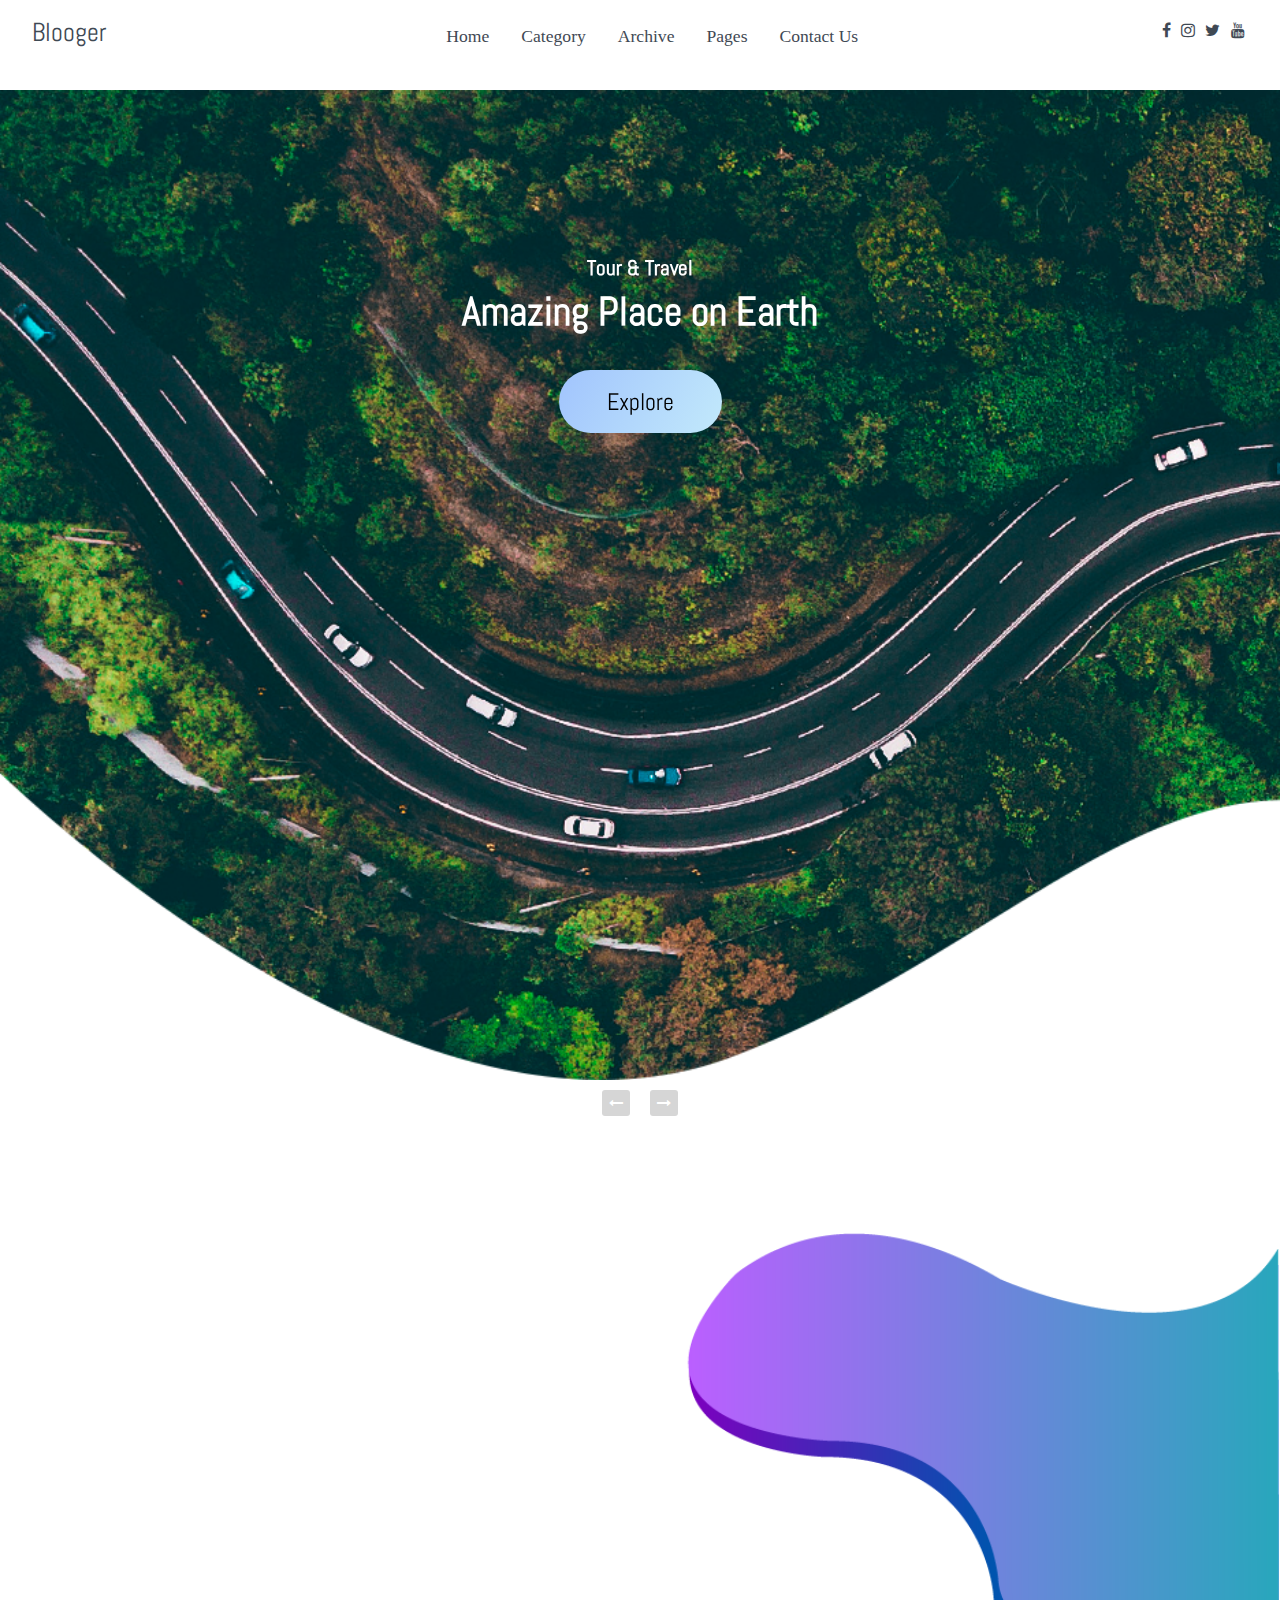
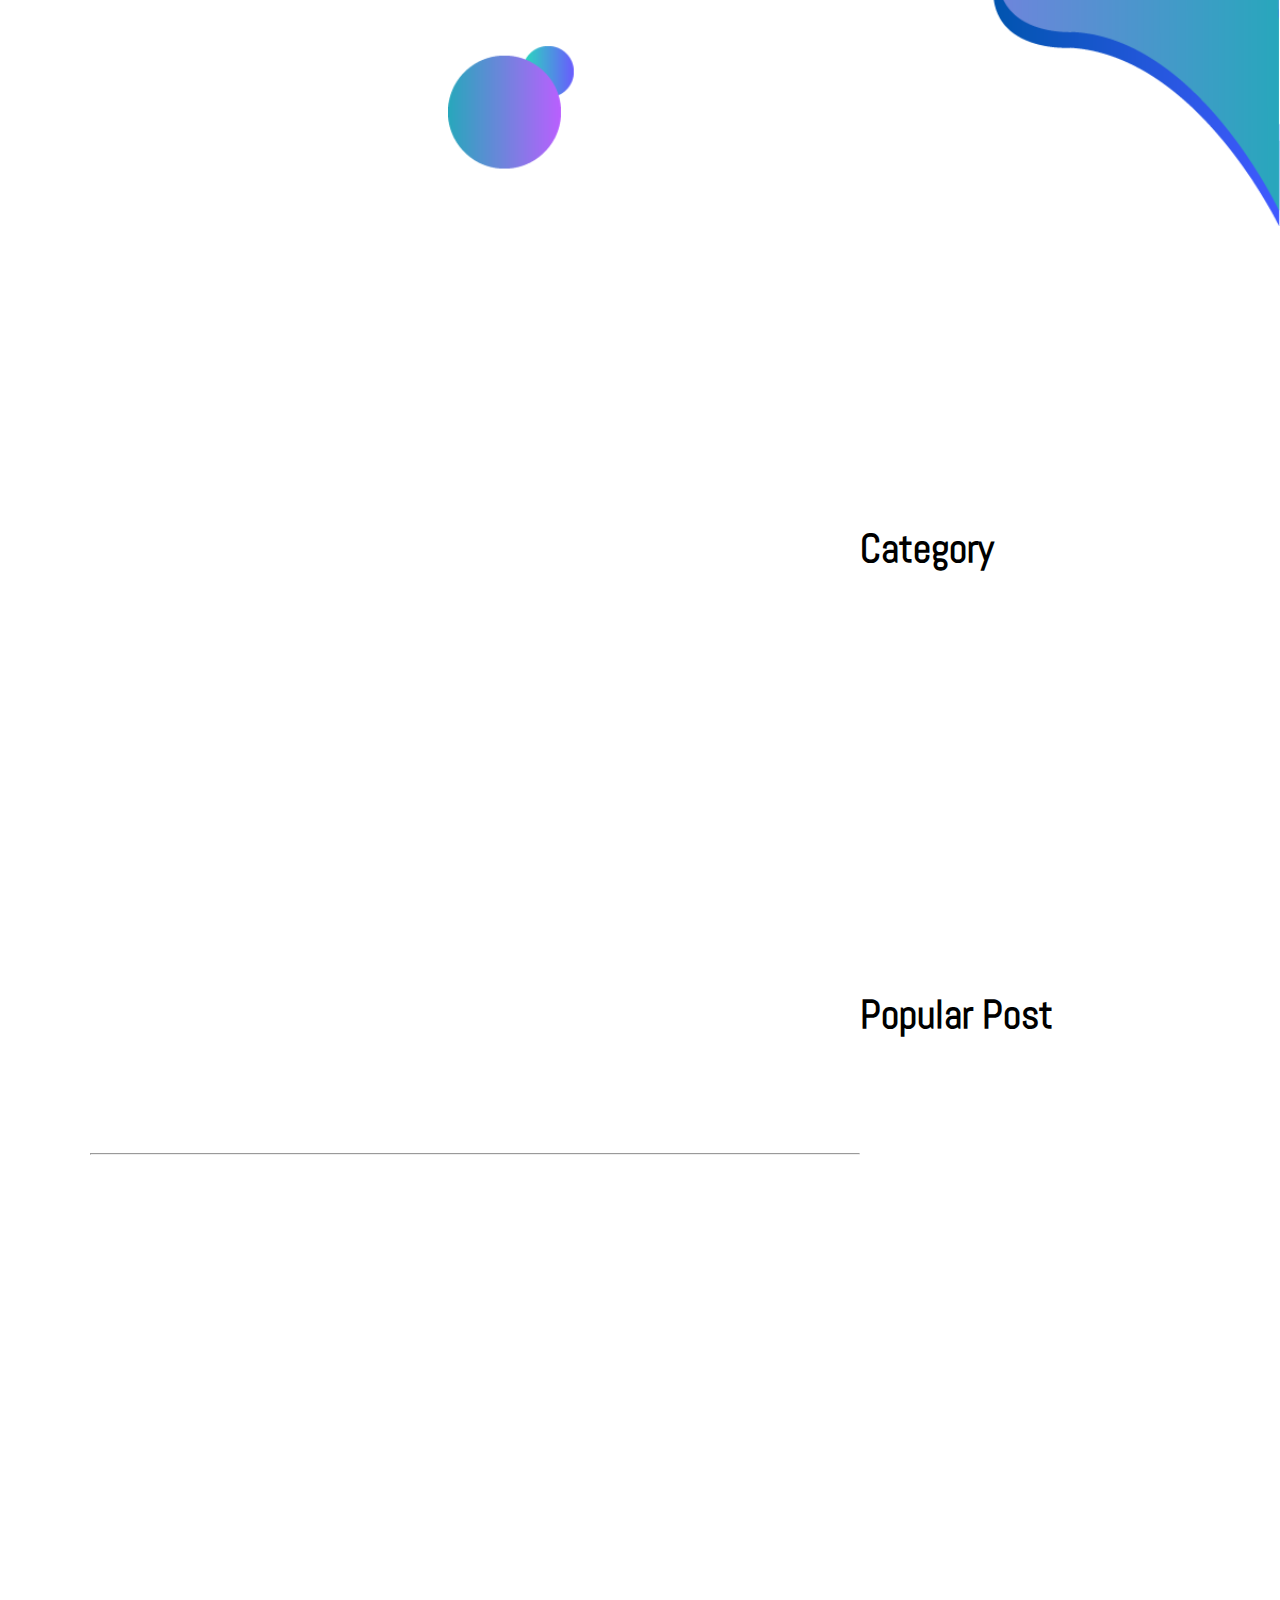
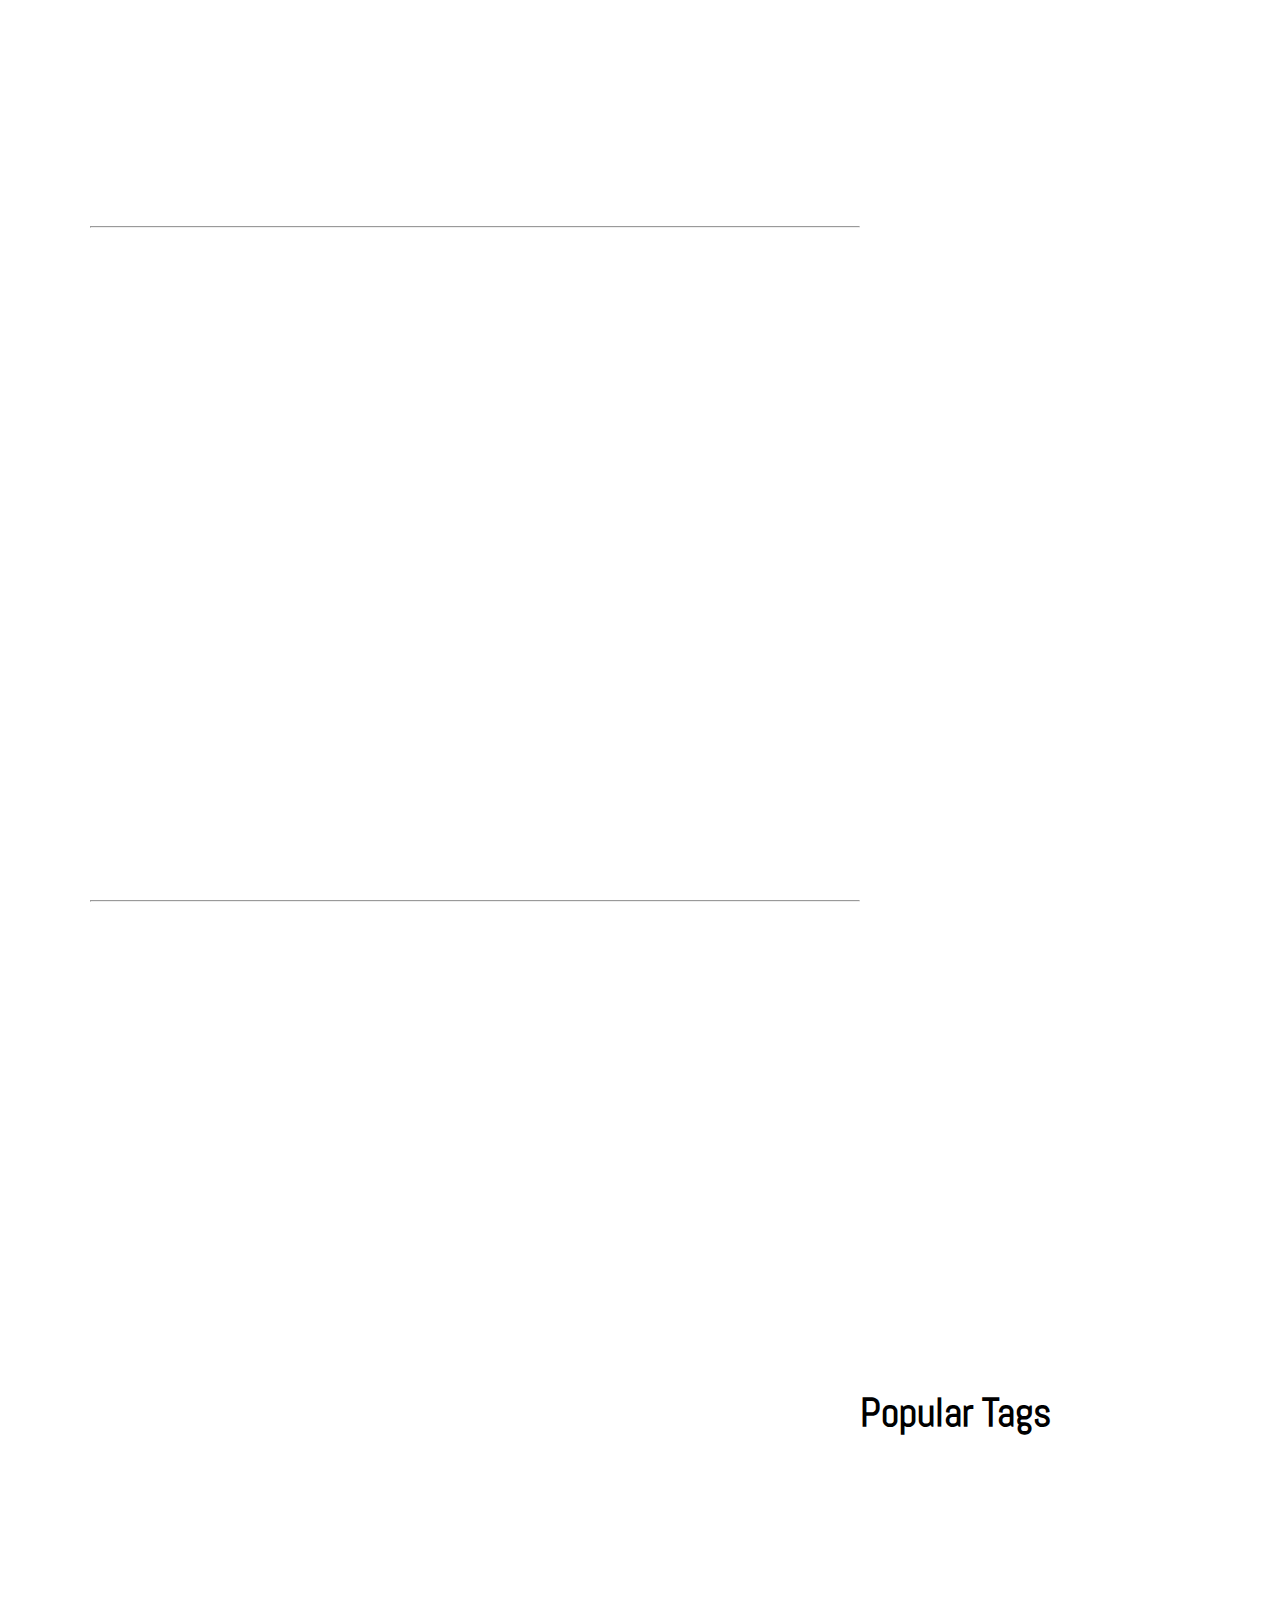
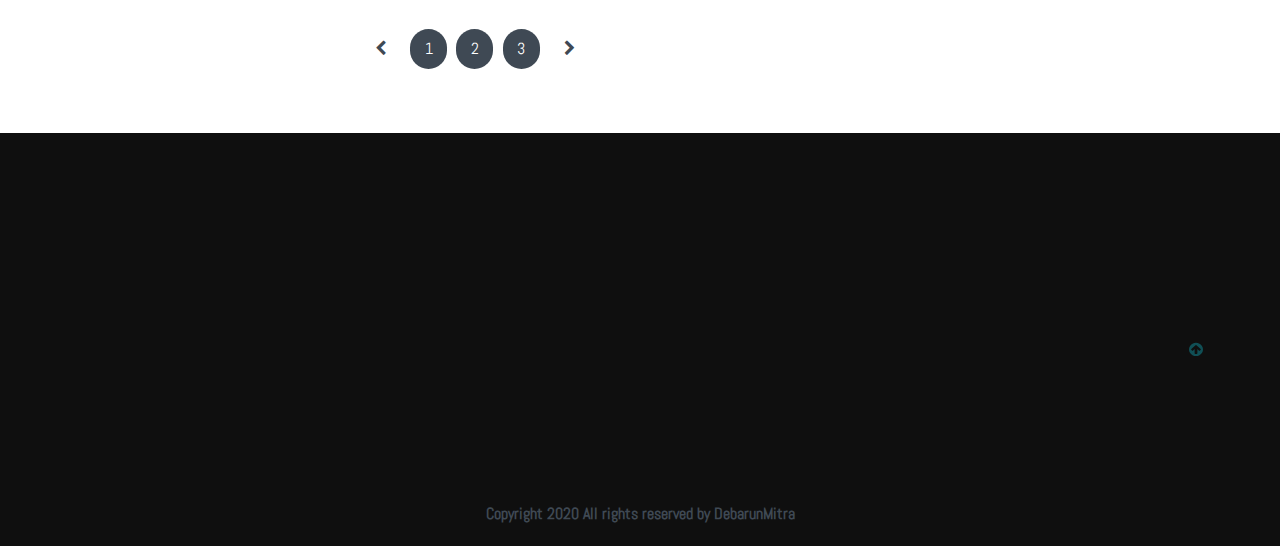
<file: index_main_1.html>
<!DOCTYPE html>
<html lang="en">
<head>
    <meta charset="UTF-8">
    <meta name="viewport" content="width=device-width, initial-scale=1.0">
    <meta http-equiv="X-UA-Compatible" content="ie=edge">
    <link rel="stylesheet" href="https://cdnjs.cloudflare.com/ajax/libs/font-awesome/4.7.0/css/font-awesome.min.css">
    <link rel="stylesheet" href="./css/style.css">
    <link href="https://fonts.googleapis.com/css?family=Abel&display=swap" rel="stylesheet">
    <link href="https://cdnjs.cloudflare.com/ajax/libs/OwlCarousel2/2.3.4/assets/owl.carousel.css" rel="stylesheet">
    <link href="https://cdnjs.cloudflare.com/ajax/libs/OwlCarousel2/2.3.4/assets/owl.theme.default.css" rel="stylesheet">
    <link href="https://unpkg.com/aos@2.3.1/dist/aos.css" rel="stylesheet">
    <title>Blooger</title>
</head>
<body>
     <!--Start Navbar-->
        <nav class="nav">
            <div class="nav-menu flex-row">
                <div class="nav-brand">
                    <a href="" class="text-gray">Blooger</a>
                </div>
                <div class="toggle-collapse">
                    <div class="toggle-icons">
                        <i class="fa fa-bars"></i>
                    </div>
                </div>
                <div>
                    <ul class="nav-items">
                        <li class="nav-link">
                            <a href="">Home</a>
                        </li>
                        <li class="nav-link">
                            <a href="">Category</a>
                        </li>
                        <li class="nav-link">
                            <a href="">Archive</a>
                        </li>
                        <li class="nav-link">
                            <a href="">Pages </a>
                        </li>
                        <li class="nav-link">
                            <a href="">Contact Us</a>
                        </li>
                    </ul>
                </div>
                <div class="social text-gray">
                    <a href="#"><i class="fa fa-facebook-f"></i></a>
                    <a href="#"><i class="fa fa-instagram"></i></a>
                    <a href="#"><i class="fa fa-twitter"></i></a>
                    <a href="#"><i class="fa fa-youtube"></i></a>
                </div>
            </div>
        </nav>
    <!--End Navbar-->

    <!--Start Main Site Section-->
    <main>
        <!-- Start Title -->
        <section class="site-title">
            <div class="site-background" data-aos="fade-up" data-aos-delay="100">
                <h3>Tour & Travel</h3>
                <h1>Amazing Place on Earth</h1>
                <button class="btn">Explore </button>
            </div>
        </section>
        <!-- End Title -->

        <!-- Start Blog Carousel -->
        <section>
            <div class="blog">
                <div class="container">
                    <div class="owl-carousel owl-theme blog-post">
                        <div class="blog-content" data-aos="fade-right" data-aos-delay="200">
                            <img src="./assets/Blog-post/post-1.jpg" alt="post-1">
                            <div class="blog-title">
                                <h1>London Fashion week's continued the evolution</h1>
                                <button class="btn btn-blog">Fashion</button>
                                <span>2 minutes   </span>
                            </div> 
                        </div>

                        <div class="blog-content" data-aos="fade-in" data-aos-delay="200">
                            <img src="./assets/Blog-post/post-3.jpg" alt="post-1">
                            <div class="blog-title">
                                <h1>London Fashion week's continued the evolution</h1>
                                <button class="btn btn-blog">Fashion</button>
                                <span>2 minutes </span>
                            </div>
                        </div>

                        <div class="blog-content" data-aos="fade-left" data-aos-delay="200">
                            <img src="./assets/Blog-post/post-2.jpg" alt="post-1">
                            <div class="blog-title">
                                <h1>London Fashion week's continued the evolution</h1>
                                <button class="btn btn-blog">Fashion</button>
                                <span>2 minutes </span>
                            </div>
                        </div>

                        <div class="blog-content" data-aos="fade-right" data-aos-delay="200">
                            <img src="./assets/Blog-post/post-8.jpg" alt="post-1">
                            <div class="blog-title">
                                <h1>London Fashion week's continued the evolution</h1>
                                <button class="btn btn-blog">Fashion</button>
                                <span>2 minutes </span>
                            </div>
                        </div>
                    </div>
                    <div class="owl-navigation">
                        <span class="owl-nav-prev"><i class="fa fa-long-arrow-left" aria-hidden="true"></i></span>
                        <span class="owl-nav-next"><i class="fa fa-long-arrow-right" aria-hidden="true"></i></span>
                    </div>
                </div> 
            </div>
        </section>
        <!-- End Blog Carousel -->

        <!-- start site content -->
             <section class="container">
                 <div class="site-content">
                     <div class="posts">
                         <div class="post-content" data-aos="flip-up" data-aos-delay="100" data-aos="flip-up" data-aos-delay="100" data-aos="zoom-in" data-aos-delay="200">
                             <div class="post-image">
                                 <div>
                                     <img src="./assets/Blog-post/blog1.png" class="img" alt="Blog-Post-1">
                                 </div>
                                 <div class="post-info flex-row">
                                    <span><i class="fa fa-user text-gray"></i>&nbsp;&nbsp;Admin</span>
                                    <span><i class="fa fa-calendar text-gray"></i>&nbsp;&nbsp;January 18, 2020</span>
                                    <span>2 Comments</span>
                                 </div>
                             </div>
                             <div class="post-title">
                                 <a href="#">Lorem ipsum dolor sit amet consectetur, adipisicing elit. Et cupiditate magnam fuga nobis ex!</a>
                                <p>Lorem ipsum dolor sit amet consectetur, adipisicing elit. Quam veritatis illo eum vero excepturi sed suscipit porro
                                    magnam rerum. Ipsam dolore dolorum molestias, accusantium deserunt voluptatem saepe pariatur voluptates aperiam
                                    reiciendis quam, animi rerum ut ab, impedit minima nemo ipsa?</p>
                                    <button class="btn post-btn">
                                        Read More&nbsp;<i class="fa fa-arrow-right"></i>
                                    </button>
                             </div>
                         </div>
                         <hr>
                        <div class="post-content" data-aos="flip-up" data-aos-delay="100" data-aos="flip-up" data-aos-delay="100" data-aos="zoom-in" data-aos-delay="200">
                            <div class="post-image">
                                <div>
                                    <img src="./assets/Blog-post/blog2.png" class="img" alt="Blog-Post-1">
                                </div>
                                <div class="post-info flex-row">
                                    <span><i class="fa fa-user text-gray"></i>&nbsp;&nbsp;Admin</span>
                                    <span><i class="fa fa-calendar text-gray"></i>&nbsp;&nbsp;January 19 , 2020</span>
                                    <span>2 Comments</span>
                                </div>
                            </div>
                            <div class="post-title">
                                <a href="#">Lorem ipsum dolor sit amet consectetur, adipisicing elit. Et cupiditate magnam fuga nobis ex!</a>
                                <p>Lorem ipsum dolor sit amet consectetur, adipisicing elit. Quam veritatis illo eum vero excepturi sed suscipit
                                    porro
                                    magnam rerum. Ipsam dolore dolorum molestias, accusantium deserunt voluptatem saepe pariatur voluptates
                                    aperiam
                                    reiciendis quam, animi rerum ut ab, impedit minima nemo ipsa?</p>
                                <button class="btn post-btn">
                                    Read More&nbsp;<i class="fa fa-arrow-right"></i>
                                </button>
                            </div>
                        </div>
                        <hr>
                        <div class="post-content" data-aos="flip-up" data-aos-delay="100" data-aos="flip-up" data-aos-delay="100" data-aos="zoom-in" data-aos-delay="200">
                            <div class="post-image">
                                <div>
                                    <img src="./assets/Blog-post/blog3.png" class="img" alt="Blog-Post-1">
                                </div>
                                <div class="post-info flex-row">
                                    <span><i class="fa fa-user text-gray"></i>&nbsp;&nbsp;Admin</span>
                                    <span><i class="fa fa-calendar text-gray"></i>&nbsp;&nbsp;January 19 , 2020</span>
                                    <span>2 Comments</span>
                                </div>
                            </div>
                            <div class="post-title">
                                <a href="#">Lorem ipsum dolor sit amet consectetur, adipisicing elit. Et cupiditate magnam fuga nobis ex!</a>
                                <p>Lorem ipsum dolor sit amet consectetur, adipisicing elit. Quam veritatis illo eum vero excepturi sed suscipit
                                    porro
                                    magnam rerum. Ipsam dolore dolorum molestias, accusantium deserunt voluptatem saepe pariatur voluptates
                                    aperiam
                                    reiciendis quam, animi rerum ut ab, impedit minima nemo ipsa?</p>
                                <button class="btn post-btn">
                                    Read More&nbsp;<i class="fa fa-arrow-right"></i>
                                </button>
                            </div>
                        </div>
                        <hr>
                        <div class="post-content" data-aos="flip-up" data-aos-delay="100" data-aos="flip-up" data-aos-delay="100" data-aos="zoom-in" data-aos-delay="200">
                            <div class="post-image">
                                <div>
                                    <img src="./assets/Blog-post/blog4.png" class="img" alt="Blog-Post-1">
                                </div>
                                <div class="post-info flex-row">
                                    <span><i class="fa fa-user text-gray"></i>&nbsp;&nbsp;Admin</span>
                                    <span><i class="fa fa-calendar text-gray"></i>&nbsp;&nbsp;January 19 , 2020</span>
                                    <span>2 Comments</span>
                                </div>
                            </div>
                            <div class="post-title">
                                <a href="#">Lorem ipsum dolor sit amet consectetur, adipisicing elit. Et cupiditate magnam fuga nobis ex!</a>
                                <p>Lorem ipsum dolor sit amet consectetur, adipisicing elit. Quam veritatis illo eum vero excepturi sed suscipit
                                    porro
                                    magnam rerum. Ipsam dolore dolorum molestias, accusantium deserunt voluptatem saepe pariatur voluptates
                                    aperiam
                                    reiciendis quam, animi rerum ut ab, impedit minima nemo ipsa?</p>
                                <button class="btn post-btn">
                                    Read More&nbsp;<i class="fa fa-arrow-right"></i>
                                </button>
                            </div>
                        </div>
                        <div class="pagination flex-row">
                            <a href="#"><i class="fa fa-chevron-left"></i></a>
                            <a href="#" class="page">1</a>
                            <a href="#" class="page">2</a>
                            <a href="#" class="page">3</a>
                            <a href="#"><i class="fa fa-chevron-right"></i></a>
                        </div>
                     </div>
                     <aside class="sidebar">
                         <div class="category">
                             <h2>Category</h2>
                             <ul class="category-list">
                                 <li class="list-items" data-aos="fade-left" data-aos-delay="100">
                                     <a href="#">Software</a>
                                     <span>(20)</span>
                                 </li>
                                <li class="list-items" data-aos="fade-left" data-aos-delay="100">
                                    <a href="#">Technology</a>
                                    <span>(30)</span>
                                </li>
                                <li class="list-items" data-aos="fade-left" data-aos-delay="100">
                                    <a href="#">Shoping</a>
                                    <span>(45)</span>
                                </li>
                                <li class="list-items" data-aos="fade-left" data-aos-delay="100">
                                    <a href="#">Lifestyle</a>
                                    <span>(70)</span>
                                </li>
                                <li class="list-items" data-aos="fade-left" data-aos-delay="100">
                                    <a href="#">Food</a>
                                    <span>(57)</span>
                                </li>
                             </ul>
                         </div>
                         <div class="popular-post">
                             <h2>Popular Post</h2>
                                <div class="post-content" data-aos="flip-up" data-aos-delay="100" data-aos="flip-up" data-aos-delay="100">
                                    <div class="post-image">
                                        <div>
                                            <img src="./assets/popular-post/m-blog-1.jpg" class="img" alt="Blog-Post-1">
                                        </div>
                                        <div class="post-info flex-row">
                                            <span><i class="fa fa-calendar text-gray"></i>&nbsp;&nbsp;January 18, 2020</span>
                                            <span>2 Comments</span>
                                        </div>
                                    </div>
                                    <div class="post-title">
                                        <a href="#">Lorem ipsum dolor sit amet consectetur, adipisicing elit. Et cupiditate magnam fuga nobis ex!</a>
                                    </div>
                                </div>
                                <div class="post-content" data-aos="flip-up" data-aos-delay="100" data-aos="flip-up" data-aos-delay="100">
                                    <div class="post-image">
                                        <div>
                                            <img src="./assets/popular-post/m-blog-2.jpg" class="img" alt="Blog-Post-1">
                                        </div>
                                        <div class="post-info flex-row">
                                            <span><i class="fa fa-calendar text-gray"></i>&nbsp;&nbsp;January 18, 2020</span>
                                            <span>2 Comments</span>
                                        </div>
                                    </div>
                                    <div class="post-title">
                                        <a href="#">Lorem ipsum dolor sit amet consectetur, adipisicing elit. Et cupiditate magnam fuga nobis ex!</a>
                                    </div>
                                </div>
                                <div class="post-content" data-aos="flip-up" data-aos-delay="100" data-aos="flip-up" data-aos-delay="100">
                                    <div class="post-image">
                                        <div>
                                            <img src="./assets/popular-post/m-blog-3.jpg" class="img" alt="Blog-Post-1">
                                        </div>
                                        <div class="post-info flex-row">
                                            <span><i class="fa fa-calendar text-gray"></i>&nbsp;&nbsp;January 18, 2020</span>
                                            <span>2 Comments</span>
                                        </div>
                                    </div>
                                    <div class="post-title">
                                        <a href="#">Lorem ipsum dolor sit amet consectetur, adipisicing elit. Et cupiditate magnam fuga nobis ex!</a>
                                    </div>
                                </div>
                                <div class="post-content" data-aos="flip-up" data-aos-delay="100" data-aos="flip-up" data-aos-delay="100">
                                    <div class="post-image">
                                        <div>
                                            <img src="./assets/popular-post/m-blog-4.jpg" class="img" alt="Blog-Post-1">
                                        </div>
                                        <div class="post-info flex-row">
                                            <span><i class="fa fa-calendar text-gray"></i>&nbsp;&nbsp;January 18, 2020</span>
                                            <span>2 Comments</span>
                                        </div>
                                    </div>
                                    <div class="post-title">
                                        <a href="#">Lorem ipsum dolor sit amet consectetur, adipisicing elit. Et cupiditate magnam fuga nobis ex!</a>
                                    </div>
                                </div>
                                <div class="post-content" data-aos="flip-up" data-aos-delay="100" data-aos="flip-up" data-aos-delay="100">
                                    <div class="post-image">
                                        <div>
                                            <img src="./assets/popular-post/m-blog-5.jpg" class="img" alt="Blog-Post-5">
                                        </div>
                                        <div class="post-info flex-row">
                                            <span><i class="fa fa-calendar text-gray"></i>&nbsp;&nbsp;January 18, 2020</span>
                                            <span>2 Comments</span>
                                        </div>
                                    </div>
                                    <div class="post-title">
                                        <a href="#">Lorem ipsum dolor sit amet consectetur, adipisicing elit. Et cupiditate magnam fuga nobis ex!</a>
                                    </div>
                                </div>
                         </div>
                         <div class="newsletter" data-aos="fade-up" data-aos-delay="300">
                             <h2>News Letter</h2>
                             <div class="form-element">
                                 <input type="text" class="input-element" placeholder="Email">
                                 <button class="btn form-btn">Subscribe </button>
                             </div>
                         </div>
                         <div class="popular-tags">
                             <h2>Popular Tags</h2>
                             <div class="tags flex-row">
                                 <span class="tag" data-aos="flip-up" data-aos-delay="100">Software</span>
                                 <span class="tag" data-aos="flip-up" data-aos-delay="200">Technology</span>
                                 <span class="tag" data-aos="flip-up" data-aos-delay="300">Lifestyle</span>
                                 <span class="tag" data-aos="flip-up" data-aos-delay="400">Shoping</span>
                                 <span class="tag" data-aos="flip-up" data-aos-delay="500">Food</span>
                                 <span class="tag" data-aos="flip-up" data-aos-delay="600">Travel</span>
                                <span class="tag" data-aos="flip-up" data-aos-delay="700">Projects</span>
                             </div>
                         </div>
                     </aside>
                 </div>
             </section>
        <!-- end site content -->
    </main>
    <!--End Main Site Section-->

    <!-- start footer -->
    <footer class="footer">
        <div class="container">
            <div class="about-us" data-aos="fade-right" data-aos-delay="200">
                <h2>About Us</h2>
                <p>Lorem ipsum, dolor sit amet consectetur adipisicing elit. Sed ea est nulla unde facilis illo, odio ex error minus. Quas!</p>
            </div>
            <div class="newsletter" data-aos="fade-right" data-aos-delay="200">
                <h2>News Letter</h2>
                <p>Lorem ipsum dolor sit amet.</p>
                <div class="form-element">
                    <input type="text" placeholder="Email"><span><i class="fa fa-chevron-right"></i></span>
                </div>
            </div>
            <div class="instagram" data-aos="fade-left" data-aos-delay="200">
                <h2>Instagram</h2>
                <div class="flex-row">
                    <img src="./assets/instagram/thumb-card3.png" alt="insta-3">
                    <img src="./assets/instagram/thumb-card4.png" alt="insta-4">
                    <img src="./assets/instagram/thumb-card8.png" alt="insta-8">
                </div>
                <div class="flex-row">
                    <img src="./assets/instagram/thumb-card5.png" alt="insta-5">
                    <img src="./assets/instagram/thumb-card6.png" alt="insta-6">
                    <img src="./assets/instagram/thumb-card7.png" alt="insta-7">
                </div>
            </div>
            <div class="follow" data-aos="fade-left" data-aos-delay="200">
                <h2>Follow Us</h2>
                <p>Let's Us Be Social</p>
                <div>
                    <i class="fa fa-facebook"></i>
                    <i class="fa fa-twitter"></i>
                    <i class="fa fa-instagram"></i>
                    <i class="fa fa-youtube"></i>
                </div>
            </div>
        </div>
        <div class="rights flex-row">
            <h4 class=text-gray>
                Copyright 2020 All rights reserved by DebarunMitra
            </h4>
        </div>

        <div class="move-up">
            <span><i class="fa fa-arrow-circle-up fa- 2x"></i></span>
        </div>
    </footer>
    <!-- end footer -->

    <script src="https://ajax.googleapis.com/ajax/libs/jquery/3.4.1/jquery.min.js"></script>
    <script src="https://cdnjs.cloudflare.com/ajax/libs/OwlCarousel2/2.3.4/owl.carousel.min.js"></script>
    <script src="./js/script.js"></script>
    <script src="https://unpkg.com/aos@2.3.1/dist/aos.js"></script> 
</body>
</html>
</file>
<file: css/style.css>
html,body{
    padding: 0;
    margin: 0;
    box-sizing: border-box;
    /* overflow: hidden; */
    overflow-x: hidden;
}

:root{

    /* Theme color */
    --text-gray: #3f4954;
    --text-light:#686666da;
    --bg-color:#0f0f0f;
    --white:#ffffff;
    --midnight:#104f55;

    /* Gradient color */
    --sky: linear-gradient(120deg,#a1c4fd 0%, #c2e9fb 100%);

    /* font-family */
    --Able:'Abel', sans-serif;
    --Anton:'Abel', sans-serif;
    --Josefin:'Abel', sans-serif;
    --Lexend:'Abel', sans-serif;
    --Livvic:'Abel', sans-serif;
}

 /* Start Global classes */
a{
    text-decoration: none;
    color:var(--text-gray);
}

.flex-row{
display: flex;
flex-direction: row;
flex-wrap: wrap;
}

ul{
    list-style-type: none;
}

h1{
    font-family: var(--Lexend);
    font-size: 2.5rem;
}

h2{
    font-family: var(--Lexend);
    font-size: 2.5rem;
}

h3{
    font-family: var(--Able);
    font-size: 1.3rem;
}

button.btn{
    border: none;
    border-radius: 2rem;
    padding: 1rem 3rem;
    font-size: 1.5rem;
    font-family: var(--Livvic);
    outline: none;
    cursor: pointer;
}



span{
    font-family: var(--Able);
}

.container{
    margin: 0 7vw;
}

.text-gray{
    color:var(--text-gray);
}

p{
    font-family: var(--Lexend);
    color:var(--text-light);
}
/* font-family: 'Abel', sans-serif; */

/* End Global classes */

/* html, body{
    margin: 0%;
    box-sizing: border-box;
    overflow: visible;
} */

:root{

    /* Theme color */
    --text-gray: #3f4954;
    --text-light:#686666da;
    --bg-color:#0f0f0f;
    --white:#ffffff;
    --midnight:#104f55;

    /* Gradient color */
    --sky: linear-gradient(120deg,#a1c4fd 0%, #c2e9fb 100%);

    /* font-family */
    --Able:'Abel', sans-serif;
    --Anton:'Abel', sans-serif;
    --Josefin:'Abel', sans-serif;
    --Lexend:'Abel', sans-serif;
    --Livvic:'Abel', sans-serif;
}

 /* Start Global classes */
a{
    text-decoration: none;
    color:var(--text-gray);
}

.flex-row{
display: flex;
flex-direction: row;
flex-wrap: wrap;
}

ul{
    list-style-type: none;
}

h1{
    font-family: var(--Lexend);
    font-size: 2.5rem;
}

h2{
    font-family: var(--Lexend);
    font-size: 2.5rem;
}

h3{
    font-family: var(--Able);
    font-size: 1.3rem;
}

button.btn{
    border: none;
    border-radius: 2rem;
    padding: 1rem 3rem;
    font-size: 1.5rem;
    font-family: var(--Livvic);
    outline: none;
    cursor: pointer;
}



span{
    font-family: var(--Able);
}

.container{
    margin: 0 7vw;
}

.text-gray{
    color:var(--text-gray);
}

p{
    font-family: var(--Lexend);
    color:var(--text-light);
}
/* font-family: 'Abel', sans-serif; */

/* End Global classes */

/* --------------- navbar ----------------- */

.nav{
    background: white;
    padding: 0 2rem;
    height: 0rem;
    min-height: 10vh;
    overflow: hidden;
    transition: height 1s ease-in-out;
}

.nav .nav-menu{    
    justify-content: space-between;
}

.nav .toggle-collapse{
    position: absolute;
    top: 0%;
    width: 90%;
    cursor: pointer;
    display: none;
}

.nav .toggle-collapse .toggle-icons{
    display: flex;
    justify-content: flex-end;
    padding: 1.7rem 0;
}

.nav .toggle-collapse .toggle-icons i{
    font-size: 1.4rem;
    color: var(--text-gray);
}

.collapse{
    height: 30rem;
}

.nav .nav-items{
    display: flex;
    margin: 0;
}

.nav .nav-items .nav-link{
    padding: 1.6rem 1rem;
    font-size: 1.1rem;
    position: relative;
    font-family: var(--Abel);
    font-size: 1.1rem;
}

.nav .nav-items .nav-link:hover{
    background-color: var(--midnight);
}

.nav .nav-items .nav-link:hover a{
    color: var(--white);
}

.nav .nav-brand a{
    font-size: 1.6rem;
    padding: 1rem 0;
    display: block;
    font-family: var(--Lexend);
    font-size: 1.6rem;
}

.nav .social{
    padding: 1.4rem 0
}

.nav .social i{
    padding: 0 .2rem;
}

.nav .social i:hover{
    color: #a1c4cf;
}

/* -------x------- navbar ---------x------- */


/* ----------------- Main Content----------- */

/* --------------- Site title ---------------- */
main .site-title{
    background: url('../assets/Background-image.png');
    background-size: cover;
    height: 110vh;
    display: flex;
    justify-content: center;
}

main .site-title .site-background{
    padding-top: 10rem;
    text-align: center;
    color: var(--white);
}

main .site-title h1, h3{
    margin: .3rem;
}

main .site-title .btn{
    margin: 1.8rem;
    background: var(--sky);
}

main .site-title .btn:hover{
    background: transparent;
    border: 1px solid var(--white);
    color: var(--white);
}

/* --------x------ Site title --------x------- */

/* --------------- Blog Carousel ------------ */

main .blog{
    background: url('../assets/Abract01.png');
    background-repeat: no-repeat;
    background-position: right;
    height: 100vh;
    width: 100%;
    background-size: 65%;
}

main .blog .blog-post{
    padding-top: 6rem;
}

main .blog-post .blog-content{
    display: flex;
    flex-direction: column;
    text-align: center;
    width: 80%;
    margin: 3rem 2rem;
    box-shadow: 0 15px 20px rgba(0, 0, 0, 0.2);
}

main .blog-content .blog-title{
    padding: 2rem 0;
}

main .blog-content .btn-blog{
    padding: .7rem 2rem;
    background: var(--sky);
    margin: .5rem;
}

main .blog-content span{
    display: block;
}

section .container .owl-nav{
    position: absolute;
    top: 0%;
    margin: 0 auto;
    width: 100%;
}

.owl-nav .owl-prev .owl-nav-prev,
.owl-nav .owl-next .owl-nav-next{
    color: var(--text-gray);
    background: transparent;
    font-size: 2rem;
}

.owl-theme .owl-nav [class*='owl-']:hover{
    background: transparent;
    color: var(--midnight);
}

.owl-theme .owl-nav [class*='owl-']{
    outline: none;
}


/* -------x------- Blog Carousel -----x------ */

/* ---------------- Site Content ----------------*/

main .site-content{
    display: grid;
    grid-template-columns: 70% 30%;
    margin-top: 10%;
}

main .post-content{
    width: 100%;
}

main .site-content .post-content > .post-image, .post-title{
    padding: 1rem 2rem;
    position: relative;
}

main .site-content .post-content > .post-image .post-info{
    background: var(--sky);
    padding: 1rem;
    position: absolute;
    bottom: 0%;
    left: 20vw;
    border-radius: 3rem;
}

main .site-content .post-content > .post-image > div{
    overflow: hidden;
}

main .site-content .post-content > .post-image .img{
    width: 100%;
    transition: all 1s ease;
}

main .site-content .post-content > .post-image .img:hover{
    transform: scale(1.3);
}

main .site-content .post-content > .post-image .post-info span{
    margin: 0 .5rem;
}

main .post-content .post-title a{
    font-family: var(--Anton);
    font-size: 1.5rem;
}

.site-content .post-content .post-title .post-btn{
    border-radius: 0;
    padding: .7rem 1.5rem;
    background: var(--sky);
}

.site-content .pagination{
    justify-content: center;
    color: var(--text-gray);
    margin: 4rem 0;
}

.site-content .pagination a{
    padding: .6rem .9rem;
    border-radius: 2rem;
    margin: 0 .3rem;
    font-family: var(--Lexend);
}

.site-content .pagination .page{
    background: var(--text-gray);
    color: var(--white);
}

/* -------x-------- Site Content --------x-------*/


/* --------------- Sidebar ----------------------- */

.site-content > .sidebar .category-list{
    font-family: var(--Livvic);   
}

.site-content > .sidebar .category-list .list-items{
    background: var(--sky);
    padding: .4rem 1rem;
    margin: .8rem 0;
    border-radius: 3rem;
    width: 70%;
    display: flex;
    justify-content: space-between;
}

.site-content > .sidebar .category-list .list-items a{
    color:  black;
}

.site-content .sidebar .popular-post .post-content{
    padding: 1rem 0;
}

.site-content .sidebar .popular-post h2{
    padding-top: 8rem;
}

.site-content .sidebar .popular-post .post-info{
    padding: .4rem .1rem !important;
    bottom: 0rem !important;
    left: 1.5rem !important;
    border-radius: 0rem !important;
    background: white !important;
}

.site-content .sidebar .popular-post .post-title a{
    font-size: 1rem;
}

.site-content .sidebar .newsletter{
    padding-top: 3rem;
}

.site-content .sidebar .newsletter .form-element{
    padding: .5rem 2rem;
}

.site-content .sidebar .newsletter .input-element{
    width: 80%;
    height: 1.9rem;
    padding: .3rem .5rem;
    font-family: var(--Lexend);
    font-size: 1rem;
}

.site-content .sidebar .newsletter .form-btn{
    border-radius: 0;
    padding: .8rem 32%;
    margin: 1rem 0;
    background: var(--sky);
}

.site-content .sidebar .popular-tags{
    padding: 5rem 0;
}

.site-content .sidebar .popular-tags .tags .tag{
    background: var(--sky);
    padding: .4rem 1rem;
    border-radius: 3rem;
    margin: .4rem .6rem;
}


/* -------x------- Sidebar -----------x----------- */

/* ---------x------- Main Content -----x----- */


/* ----------------- Footer --------------------- */

footer.footer{
    height: 100%;
    background: var(--bg-color);
    position: relative;
}

footer.footer .container{
    display: grid;
    grid-template-columns: repeat(4, 1fr);
}

footer.footer .container > div{
    flex-grow: 1;
    flex-basis: 0;
    padding: 3rem .9rem;
}

footer.footer .container h2{
    color: var(--white);
}

footer.footer .newsletter .form-element{
    background: black;
    display: inline-block;
}

footer.footer .newsletter .form-element input{
    padding: 0rem .2rem;
    border: none;
    background: transparent;
    color: white;
    font-family: var(--Josefin);
    font-size: 1rem;
    width: 74%;
}

footer.footer .newsletter .form-element span{
    background: var(--sky);
    padding: .2rem .5rem;
    cursor: pointer;
}

footer.footer .instagram div > img{
    display: inline-block;
    width: 25%;
    height: 50%;
    margin: .3rem .4rem;
}

footer.footer .follow div i{
    color: var(--white);
    padding: 0 .4rem;
}

footer.footer .rights{
    justify-content: center;
    font-family: var(--Josefin);
}

footer.footer .rights h4 a{
    color: var(--white);
}

footer.footer .move-up{
    position: absolute;
    right: 6%;
    top: 50%;
}

footer.footer .move-up span{
    color: var(--midnight);
}

footer.footer .move-up span:hover{
    color: var(--white);
    cursor: pointer;
}

/* ---------x------- Footer ----------x---------- */

/*              Viewport less then or equal to 1130px            */

@media only screen and (max-width: 1130px){
    .site-content .post-content > .post-image .post-info{
        left: 2rem !important;
        bottom: 1.2rem !important;
        border-radius: 0% !important;
    }

    .site-content .sidebar .popular-post .post-info{
        display: none !important;
    }

    footer.footer .container{
        grid-template-columns: repeat(2, 1fr);
    }

}

/*      x       Viewport less then or equal to 1130px    x     */


/*              Viewport less then or equal to 750px            */

@media only screen and (max-width: 750px){
    .nav .nav-menu, .nav .nav-items{
        flex-direction: column;
    }

    .nav .toggle-collapse{
        display: initial;
    }

    main .site-content{
        grid-template-columns: 100%;
    }

    footer.footer .container{
        grid-template-columns: repeat(1, 1fr);
    }

}


/*        x      Viewport less then or equal to 750px       x     */


/*              Viewport less then or equal to 520px            */

@media only screen and (max-width: 520px){
    main .blog{
        height: 125vh;
    }

    .site-content .post-content > .post-image .post-info{
        display: none;
    }

    footer.footer .container > div{
        padding:  1rem .9rem !important;
    }

    footer .rights{
        padding: 0 1.4rem;
        text-align: center;
    }

    nav .toggle-collapse{
        width: 80% !important;
    }

}

/*        x      Viewport less then or equal to 520px       x     */
</file>
